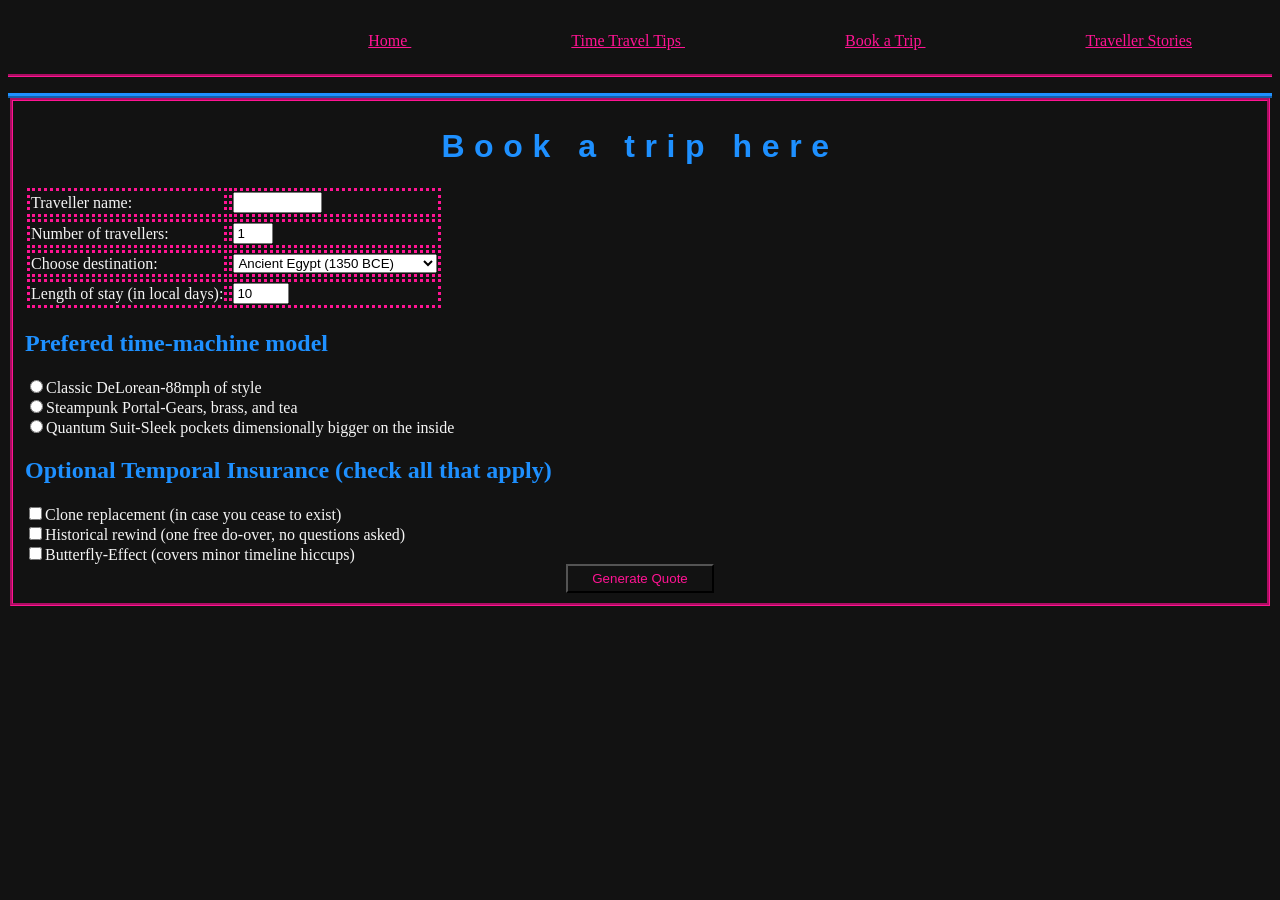
<file: .Projects/MyProject1/BookATrip.html>
<!-- Add your Assignment 4A code here  -->
 <html>
    <head>
        <link href="Styles/Stylesheet.css" type="text/css" rel="Stylesheet"/>
        <title>Time Traveller</title>
    </head>
    <body>
        <nav>
             <ul>
                <li> <a href="Home.html"> Home </a></li>
                <li> <a href="TimeTravelTips.html"> Time Travel Tips </a></li>
                <li> <a href="BookATrip.html"> Book a Trip </a></li>
                <li> <a href="TravelerStories.html"> Traveller Stories </a></li>
             </ul>
        </nav>
        <form action="mailto:s230165095@mandela.ac.za">
            <fieldset>
                <h1 class="heading">Book a trip here</h1>
        <table>
            <tr>
                <td><label for="name">Traveller name: </label></td>
                <td><input type="text"name="name" size="9"id="name"/></td>
            </tr>
            <tr>
                <td><label for="num">Number of travellers: </label></td>
                <td><input type="number"name="num"min="1"max="4"step="1"value="1"id="travellers"/></td>
            </tr>
            <tr>
                <td><label for="destination">Choose destination: </label></td>
                <td>
                    <select id="destination">
                        <option value="Ancient Egypt (1350 BCE)">Ancient Egypt (1350 BCE)</option>
                        <option value="Golden Age of Privacy (1960s)">Golden Age of Privacy (1960s)</option>
                        <option value="Wild West (1870s)">Wild West (1870s)</option>
                        <option value="Roaring Twenties (1925)">Roaring Twenties (1925)</option>
                        <option value="Cyberpunk Metripolis (2142)">Cyberpunk Metripolis (2142)</option>
                        <option value="Martian Colony (2300)">Martian Colony (2300)</option>
                    </select>
                </td>
            </tr>
            <tr>
                <td><label for="days">Length of stay (in local days): </label></td>
                <td><input type="number"name="days"min="1"max="365"step="1"value="10"id="days"/></td>
            </tr>
        </table>
        <h2 class="choice">Prefered time-machine model</h2>
        <div id="machine">
        <input type="radio"name="machine"value="Classic DeLorean"/>Classic DeLorean-88mph of style
        <br/>
        <input type="radio"name="machine"value="Steampunk Portal"/>Steampunk Portal-Gears, brass, and tea
        <br/>
        <input type="radio"name="machine"value="Quantum Suit"/>Quantum Suit-Sleek pockets dimensionally bigger on the inside
        <br/>
        </div>
        <h2 class="choice">Optional Temporal Insurance (check all that apply)</h2>

        <input type="checkbox"name="insurance"value="Insurance"/>Clone replacement (in case you cease to exist)
        <br/>
        <input type="checkbox"name="insurance"value="Insurance"/>Historical rewind (one free do-over, no questions asked)
        <br/>
        <input type="checkbox"name="insurance"value="Insurance"/>Butterfly-Effect (covers minor timeline hiccups)
        <br/>
        <div class="btn"><button id="btn">Generate Quote</button></div>
        
        </form>
        <div id="quoteOutput"></div>
        </fieldset>
        <script src="Script/script.js"></script>
    </body>
 </html>
</file>
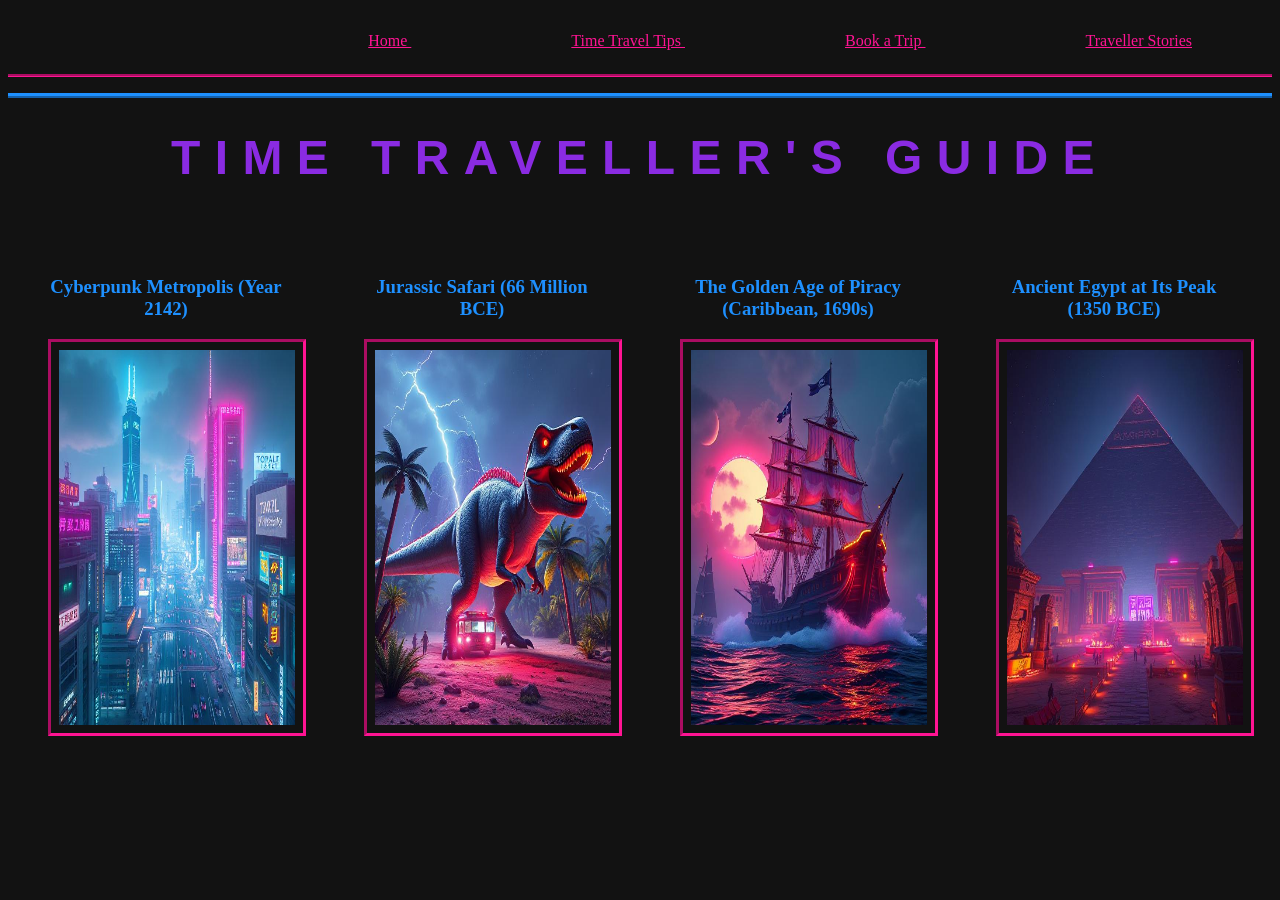
<file: .Projects/MyProject1/Home.html>
<html>
    <head>
        <link href="Styles/Stylesheet.css" type="text/css" rel="Stylesheet"/>
        <title>Time Traveller</title>
    </head>
    <body>
        <nav>
             <ul>
                <li> <a href="Home.html"> Home </a></li>
                <li> <a href="TimeTravelTips.html"> Time Travel Tips </a></li>
                <li> <a href="BookATrip.html"> Book a Trip </a></li>
                <li> <a href="TravelerStories.html"> Traveller Stories </a></li>
             </ul>
        </nav>
        <header>
            <h1>
                TIME TRAVELLER'S GUIDE
            </h1>
        </header>

        <!-- Section with featured destinations -->
        <section id="homeMain">
            <article>
                <h3> Cyberpunk Metropolis (Year 2142) </h3>
                <img src="Images/CyberpunkMetropolis.jpg" alt="Image of a Cyberpunk Metropolis"/>
            </article>
            <article>
                <h3> Jurassic Safari (66 Million BCE) </h3>
                <img src="Images/JurasicSafari.jpg" alt="Image of a Dinasaurs in the wild"/>
            </article>
            <article>
                <h3> The Golden Age of Piracy (Caribbean, 1690s) </h3>
                <img src="Images/GoldenAgePiracy.jpg" alt="Image of a pirate ship in the golden age of piracy"/>
            </article>
            <article>
                <h3> Ancient Egypt at Its Peak (1350 BCE) </h3>
                <img src="Images/AncientEgypt.jpg" alt="Image of Ancient Egypt at its peak"/>
            </article>
        </section>
    </body>
</html>
</file>
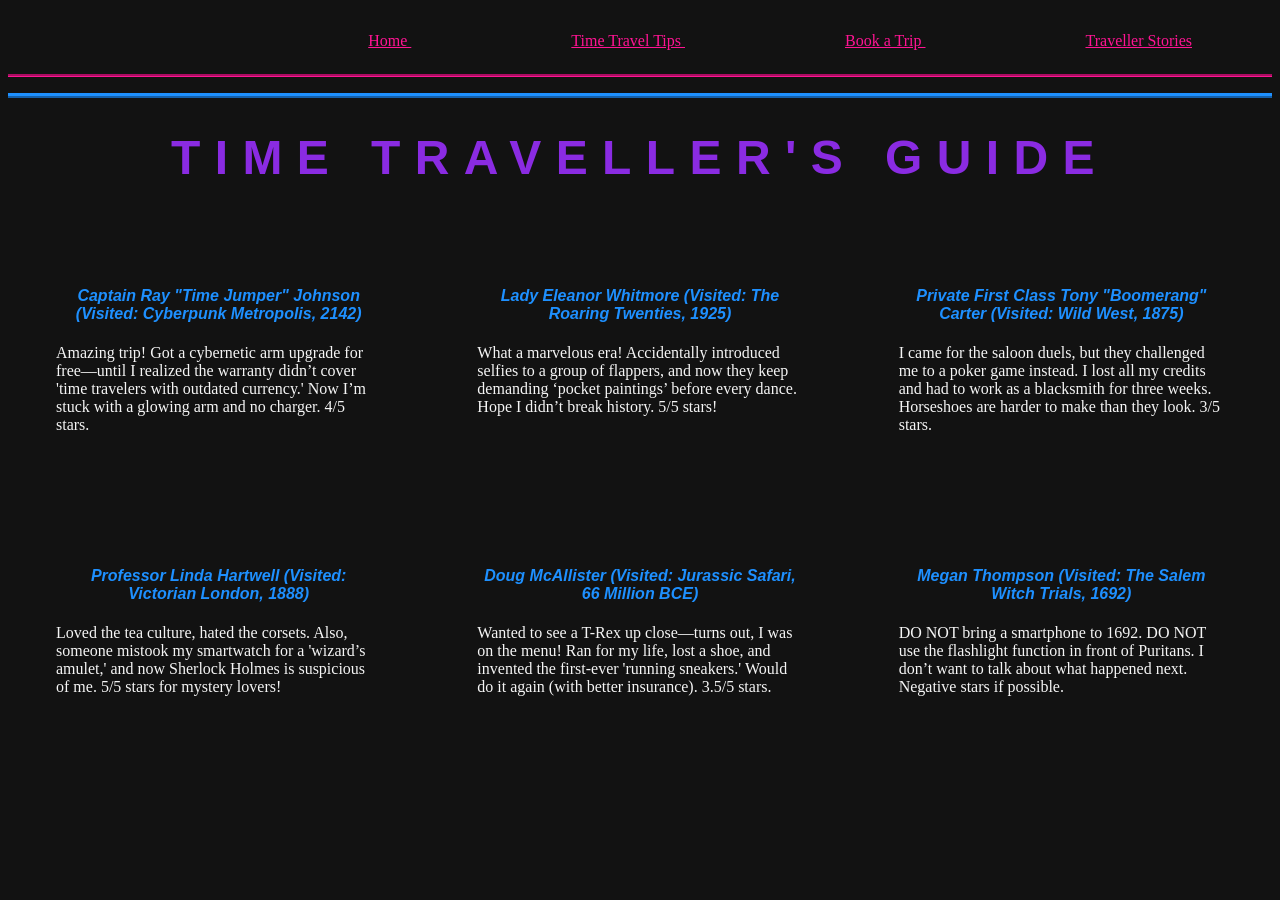
<file: .Projects/MyProject1/TravelerStories.html>
<html>
    <head>
        <link href="Styles/Stylesheet.css" type="text/css" rel="Stylesheet"/>
    </head>
    <body>
        <nav>
             <ul>
                <li> <a href="Home.html"> Home </a></li>
                <li> <a href="TimeTravelTips.html"> Time Travel Tips </a></li>
                <li> <a href="BookATrip.html"> Book a Trip </a></li>
                <li> <a href="TravelerStories.html"> Traveller Stories </a></li>
             </ul>
        </nav>
        <header>
            <h1>
                TIME TRAVELLER'S GUIDE
            </h1>

        </header>

        <!-- Section with Time traveler stories -->
        <section id="TravelerStories">
            <div> 
                <h4> Captain Ray "Time Jumper" Johnson (Visited: Cyberpunk Metropolis, 2142) </h4>
                <p> Amazing trip! Got a cybernetic arm upgrade for free—until I realized the warranty didn’t cover 'time travelers with outdated currency.' Now I’m stuck with a glowing arm and no charger. 4/5 stars.</p>
            </div>
            <div> 
                <h4> Lady Eleanor Whitmore (Visited: The Roaring Twenties, 1925) </h4>
                <p> What a marvelous era! Accidentally introduced selfies to a group of flappers, and now they keep demanding ‘pocket paintings’ before every dance. Hope I didn’t break history. 5/5 stars! </p>
            </div>
            <!-- Display this review last - without changing the html order -->
            <div id="move"> 
                <h4> Megan Thompson (Visited: The Salem Witch Trials, 1692) </h4>
                <p> DO NOT bring a smartphone to 1692. DO NOT use the flashlight function in front of Puritans. I don’t want to talk about what happened next. Negative stars if possible. </p>
            </div>
            <div> 
                <h4> Private First Class Tony "Boomerang" Carter (Visited: Wild West, 1875) </h4>
                <p> I came for the saloon duels, but they challenged me to a poker game instead. I lost all my credits and had to work as a blacksmith for three weeks. Horseshoes are harder to make than they look. 3/5 stars. </p>
            </div>
            <div> 
                <h4> Professor Linda Hartwell (Visited: Victorian London, 1888) </h4>
                <p> Loved the tea culture, hated the corsets. Also, someone mistook my smartwatch for a 'wizard’s amulet,' and now Sherlock Holmes is suspicious of me. 5/5 stars for mystery lovers! </p>
            </div>
            <div> 
                <h4> Doug McAllister (Visited: Jurassic Safari, 66 Million BCE) </h4>
                <p> Wanted to see a T-Rex up close—turns out, I was on the menu! Ran for my life, lost a shoe, and invented the first-ever 'running sneakers.' Would do it again (with better insurance). 3.5/5 stars. </p>
            </div>
        </section>
    </body>
</html>
</file>
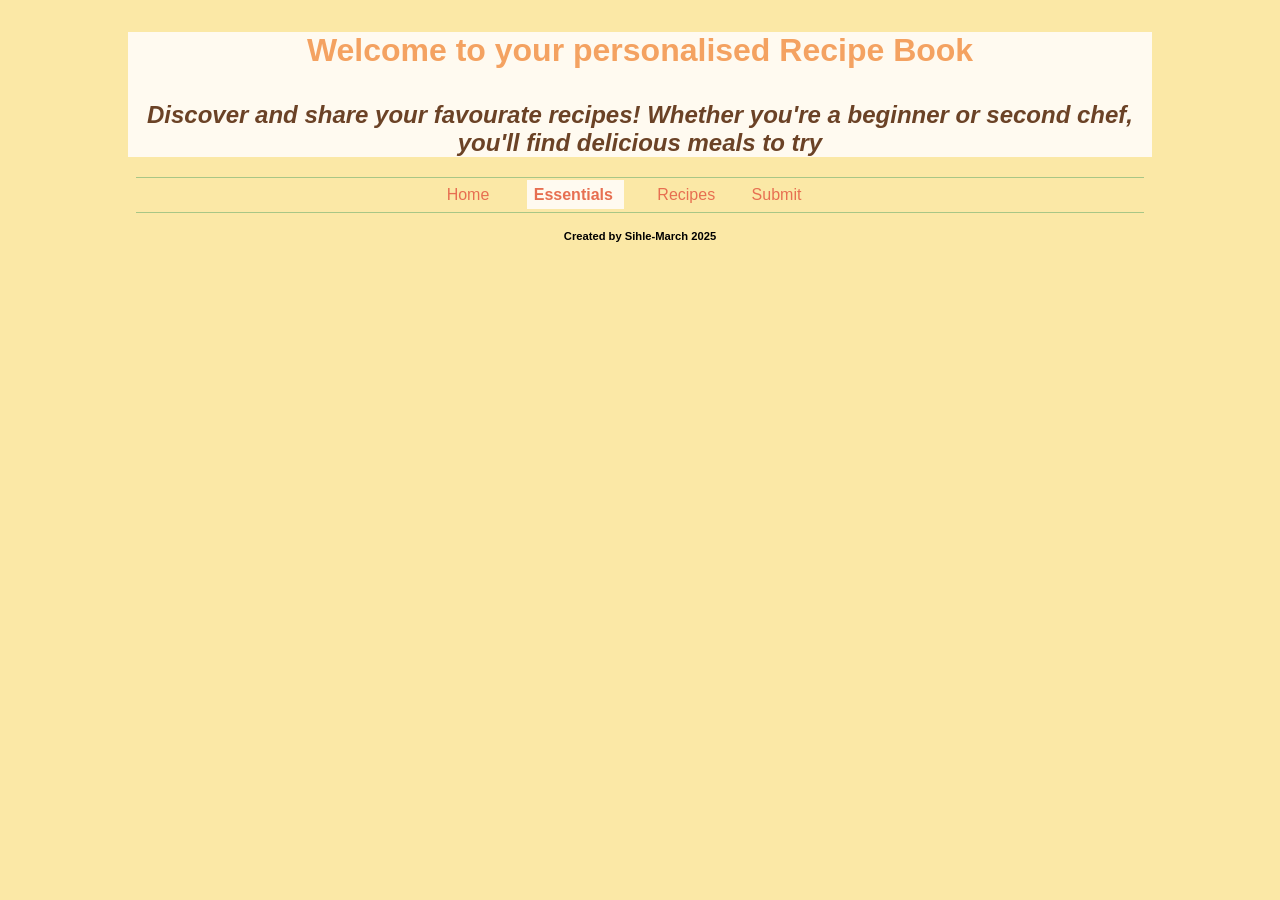
<file: .Projects/MyProject3/Essentials.html>
<html>
    <head>
       <title>Essentials</title>
       <link href="Styles/Stylesheet.css"rel="Stylesheet"type="text/css">
    </head>

    <body id="essentials">
        <div class="page">
            <header>
            <h1>Welcome to your personalised Recipe Book</h1>
            <h2>Discover and share your favourate recipes! Whether you're a beginner or second chef, you'll find delicious meals to try</h2>
            </header>
      <ul id="menu">
                <li> <a id="homeLink" href="Home.html"> Home </a> </li>
                <li> <a id="essentialsLink" href="Essentials.html"> Essentials </a></li>
                <li> <a id="recipesLink" href="Recipes.html"> Recipes </a> </li>
                <li> <a id="SubmitLink" href="Submit.html"> Submit </a> </li>
            </ul>
            <footer>
            <p>Created by Sihle-March 2025</p>
            </footer>
        </div>
    </body>
</html>
</file>
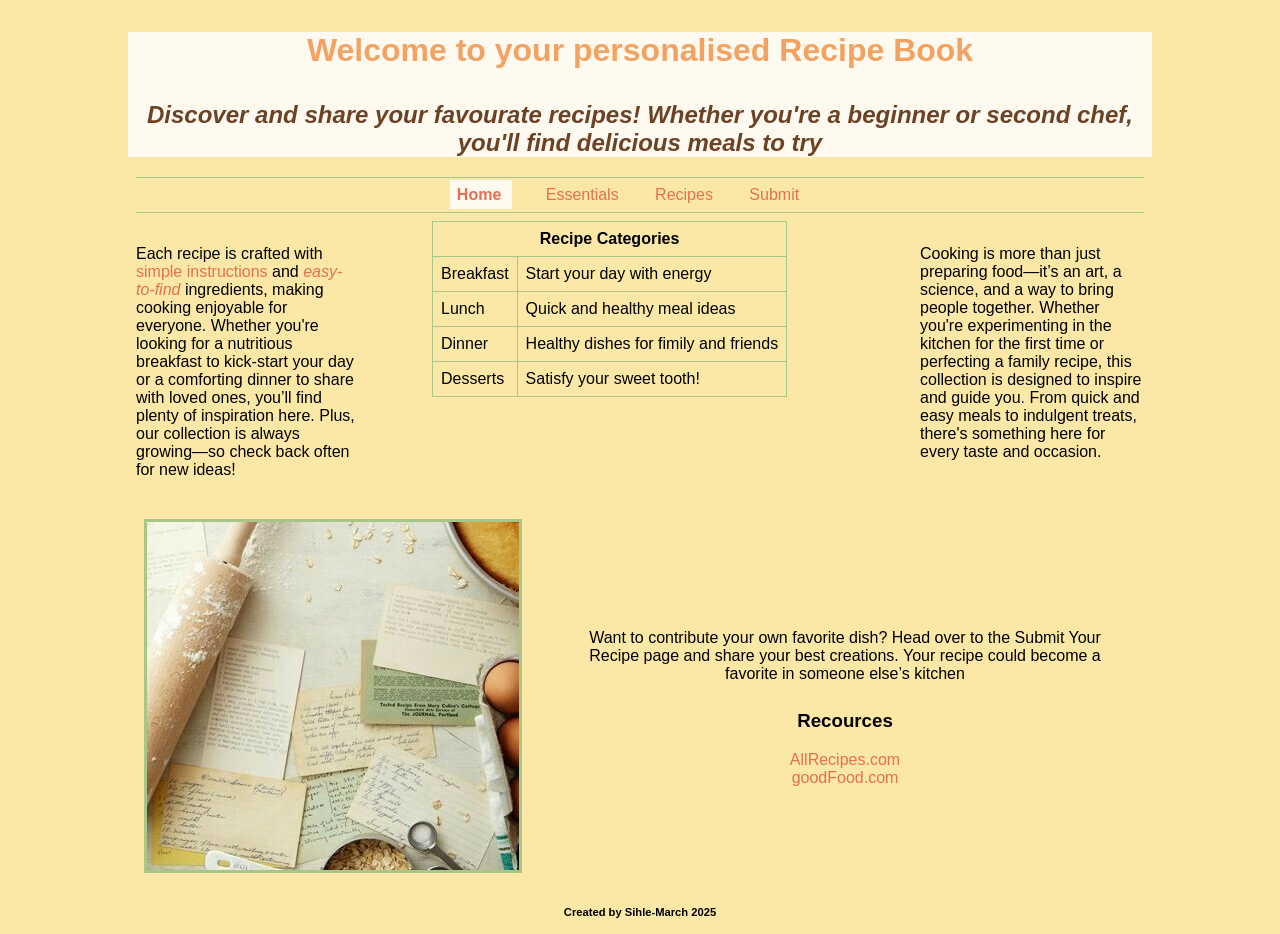
<file: .Projects/MyProject3/Home.html>
<html>
    <head>
        <link href="Styles/Stylesheet.css"rel="Stylesheet"type="text/css">
        <title>Home</title>
    </head>

    <body id="home">
        <div class="page">
            <!--Sihle Xego 230165095-->
            <header>
            <h1>Welcome to your personalised Recipe Book</h1>
            <h2>Discover and share your favourate recipes! Whether you're a beginner or second chef, you'll find delicious meals to try</h2>
            </header>
            <ul id="menu">
                <li> <a id="homeLink" href="Home.html"> Home </a> </li>
                <li> <a id="essentialsLink" href="Essentials.html"> Essentials </a></li>
                <li> <a id="recipesLink" href="Recipes.html"> Recipes </a> </li>
                <li> <a id="SubmitLink" href="Submit.html"> Submit </a> </li>
            </ul>
            <section class="main">
                <article class="flexitem1">
            <p>Cooking is more than just preparing food—it’s an art, a science, and a way to bring people together. Whether you're experimenting in the kitchen for the first time or perfecting a family recipe, this collection is designed to inspire and guide you. From quick and easy meals to indulgent treats, there's something here for every taste and occasion.</p>
            </article>
            <article class="flexitem2">
            <table>
                <tr>
                    <th colspan="2">Recipe Categories</th>
                </tr>
                <tr>
                    <td>Breakfast</td>
                    <td>Start your day with energy</td>
                </tr>
                <tr>
                    <td>Lunch</td>
                    <td>Quick and healthy meal ideas</td>
                </tr>
                <tr>
                    <td>Dinner</td>
                    <td>Healthy dishes for fimily and friends</td>
                </tr>
                <tr>
                    <td>Desserts</td>
                    <td>Satisfy your sweet tooth!</td>
                </tr>
            </table>
            </article>
            <article class="flexitem3">
            <p>Each recipe is crafted with <a href=""title="Not complicated and easy to understand.">simple instructions</a> and <span class="highlight">easy-to-find<span class="tiptext">Readily discoverable or available, implying minimal effort or searching is needed to locate something</span></span> ingredients, making cooking enjoyable for everyone. Whether you're looking for a nutritious breakfast to kick-start your day or a comforting dinner to share with loved ones, you’ll find plenty of inspiration here. Plus, our collection is always growing—so check back often for new ideas!</p>
            </article>
            </section>
            <section class="sub-main">
                <article class="flexitem4">
            <img src="Images/Image1.jpg"alt="Image"id="myimage"/>
            </article>
            <article class="flexitem5">
            <p>Want to contribute your own favorite dish? Head over to the Submit Your Recipe page and share your best creations. Your recipe could become a favorite in someone else’s kitchen</p>
            
            <h3>Recources</h3>
            <a href="https://www.allrecipes.com/">AllRecipes.com</a>
            <br>
            <a href="https://www.bbcgoodfood.com/">goodFood.com</a>
            </article>
            </section>
            <footer>
            <p>Created by Sihle-March 2025</p>
            </footer>
            <!-- Welcome to your personalised Recipe Book -->

            <!-- Discover and share your favourite recipes! Whether you're a beginner or a seasoned chef, you'll find delicious meals to try -->

            <!-- Cooking is more than just preparing food—it’s an art, a science, and a way to bring people together. Whether you're experimenting in the kitchen for the first time or perfecting a family recipe, this collection is designed to inspire and guide you. From quick and easy meals to indulgent treats, there's something here for every taste and occasion. -->

            <!-- Each recipe is crafted with <span class="highlight"> simple instructions </span> and <span class="highlight">easy-to-find</span> ingredients, making cooking enjoyable for everyone. Whether you're looking for a nutritious breakfast to kick-start your day or a comforting dinner to share with loved ones, you’ll find plenty of inspiration here. Plus, our collection is always growing—so check back often for new ideas! -->
             
            <!-- Want to contribute your own favorite dish? Head over to the Submit Your Recipe page and share your best creations. Your recipe could become a favorite in someone else’s kitchen -->
       </div>
    </body>
</html>
</file>
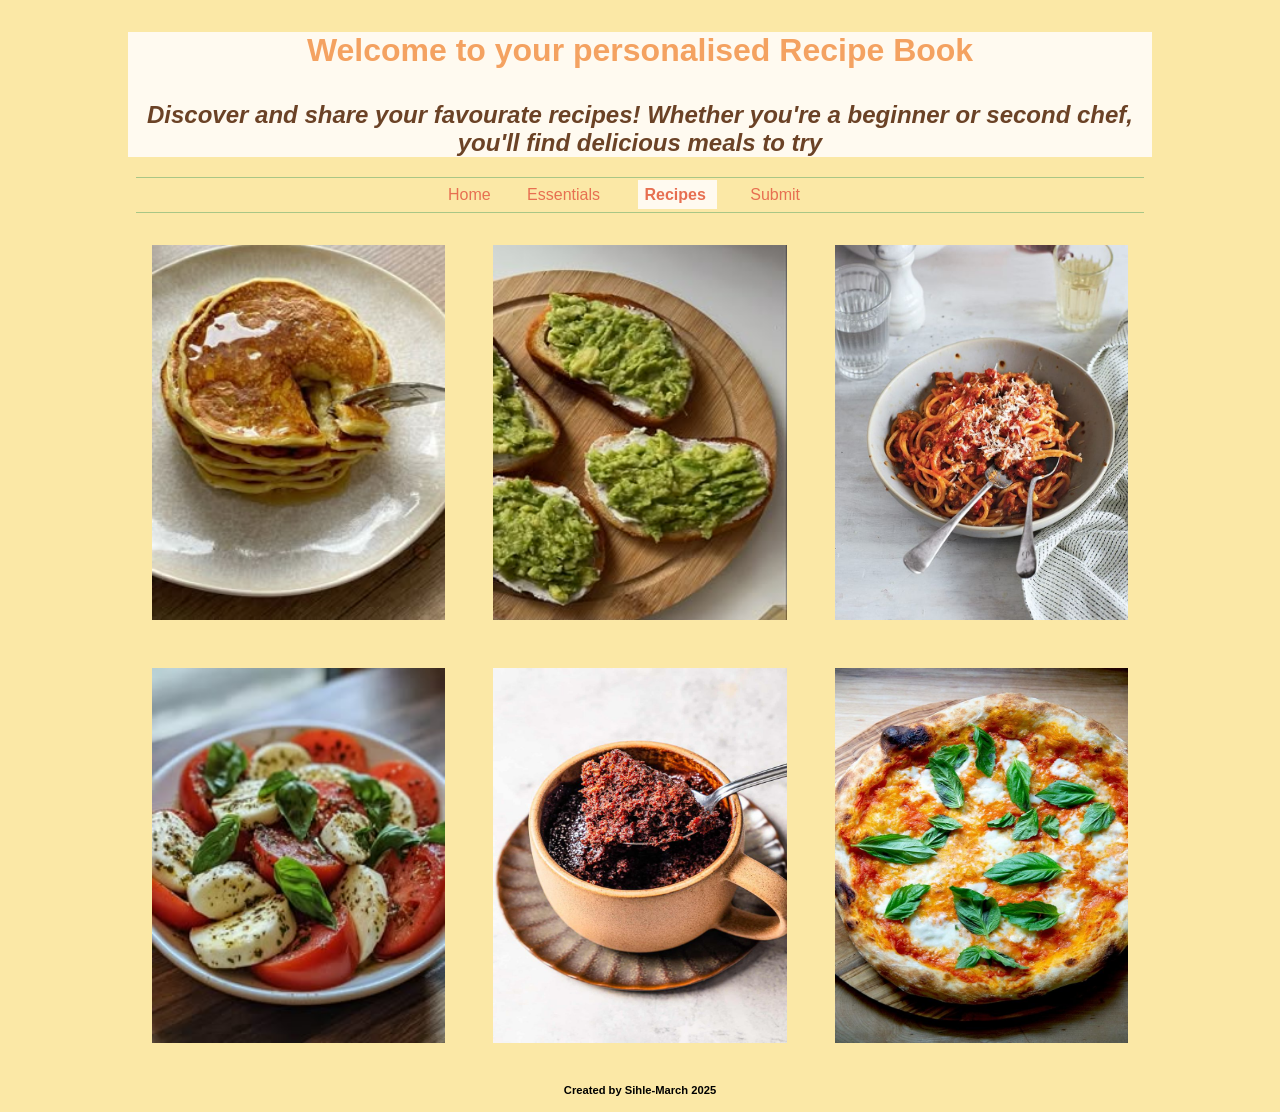
<file: .Projects/MyProject3/Recipes.html>
<html>
    <head>
      <title>Recipes</title>
      <link href="Styles/Stylesheet.css"rel="Stylesheet"type="text/css">
    </head>

    <body id="recipes">
      <div class="page">
        <header>
            <h1>Welcome to your personalised Recipe Book</h1>
            <h2>Discover and share your favourate recipes! Whether you're a beginner or second chef, you'll find delicious meals to try</h2>
            </header>
      <ul id="menu">
                <li> <a id="homeLink" href="Home.html"> Home </a> </li>
                <li> <a id="essentialsLink" href="Essentials.html"> Essentials </a></li>
                <li> <a id="recipesLink" href="Recipes.html"> Recipes </a> </li>
                <li> <a id="SubmitLink" href="Submit.html"> Submit </a> </li>
            </ul>
            <section class="images">
                <article class="image">
            <img src="Images/fluffyPancakes.jpg"alt="Image"/>
            </article>
            <article class="image">
            <img src="Images/avocadoToast.jpg"alt="Image"/>
            </article>
            <article class="image">
            <img src="Images/SpaghettiBolognese.jpg"alt="Image"/>
            </article>
            <article class="image">
            <img src="Images/CapreseSalad.jpg"alt="Image"/>
            </article>
            <article class="image">
            <img src="Images/ChocolateMugCake.jpg"alt="Image"/>
            </article>
            <article class="image">
            <img src="Images/HomemadePizza.jpg"alt="Image"/>
            </article>
            </section>
            <footer>
            <p>Created by Sihle-March 2025</p>
            </footer>
      </div>
    </body>
</html>
</file>
<file: .Projects/MyProject1/Styles/Stylesheet.css>
/* Neon Blue (#1E90FF) - A glowing, futuristic blue.
Cyber Purple (#8A2BE2) - Adds a mysterious time-travel feel.
Deep Space Black (#121212) - Dark background for contrast.
Retro Gold (#FFD700) -  Gives a vintage sci-fi touch.
Time Warp Orange (#FF4500) - For buttons and warnings.
Electric Teal (#00CED1) – Used for glowing UI elements and links. */
fieldset{
    background-color: #121212;
    border: #FF1493 medium groove;
    color: whitesmoke;
}
td{
    border:#FF1493 medium dotted;
    color: whitesmoke;
}
.btn{
    background-color: #121212;
    color: #FF1493;
}
body{
    background-color: #121212;
    font-family: 'Times New Roman', Times, serif;
}

nav{
    text-align: right;
    border-bottom: #1E90FF thick ridge;
}

ul{
    border-bottom: #FF1493 medium groove;
    padding-top: 1.5em;
    padding-bottom: 1.5em;
}

li{
    display: inline;
    margin: 5em;
}

a{
    color: #FF1493;
}

header{
    text-align: center;
    font-size: 150%;
}

h1{
    color: #8A2BE2;
    letter-spacing: 0.3em;
    font-family: 'Lucida Sans', 'Lucida Sans Regular', 'Lucida Grande', 'Lucida Sans Unicode', Geneva, Verdana, sans-serif;
}

#homeMain{
    display: flex;
}

#homeMain article{
    flex: 1;
    margin: 2.5em;
    text-align: center;
    color: #1E90FF;
}

#homeMain article img{
    height: 375px;
    width: 100%;
    border-color: #FF1493;
    border-style:inset;
    padding: 0.5em;
}

#TravelerStories{
    display: flex;
    flex-wrap: wrap;  
}

#TravelerStories div{
    flex: 1 25%;
    color: whitesmoke;
    margin: 3em;
}

h4{
    font-style: italic;
    color: #1E90FF;
    text-align: center;
    font-family: 'Lucida Sans', 'Lucida Sans Regular', 'Lucida Grande', 'Lucida Sans Unicode', Geneva, Verdana, sans-serif;
}

#move{
    order: 6;
}
.label{
    font-weight: bold;
    font-size: larger;
    
}
.heading{
    color: #1E90FF;
    text-align: center;
}
.choice{
    color: #1E90FF;
}
#quoteOutput{
    text-align: center;
}
#btn{
    align-items: center;
    background-color: #121212;
    color: #FF1493;
    padding: 5px 24;
}
.btn{
    text-align: center;
}
</file>
<file: .Projects/MyProject3/Styles/Stylesheet.css>
/*Sihle Xego 230165095*/
#menu li
{
    display: inline;
    margin-right: 2em;  
}
a{
text-decoration:none;
color: #e76f51;
}
a:hover{
    color: #f4a261
}
table{
    border-collapse: collapse;
}
th{
    text-align: center;
    font-weight: bold;
}
td, th{
    border: 1px solid #a8c686;
    padding: 0.5em
    
}
.highlight{
    font-style: italic;
    color: #e76f51;
    position: relative;
    z-index: 2;
}
#myimage{
    border: 3px solid #a8c686;
    margin: 1em;
}
footer{
    font-weight: bold;
    text-align: center;
    font-size: 70%;
}
body
{
    font-family: Verdana, Geneva, Tahoma, sans-serif;
    background-color: #fbe8a6;
    margin: 0;
    padding: 0;
}
p{
    padding: 0.5em;
}
h1
{
    text-align: center;
    margin-top: 1em;
    margin-bottom: 1em;
    color: #f4a261
}
h2
{
    text-align: center;
    font-style: italic;
    color: #6b4226;
}
.page{
    width: 80%;
    margin: auto;
}
.main{
    display: flex;
}
.sub-main{
    display: flex;
    align-items: center;
}
header{
    background-color: floralwhite;
    margin-bottom: 0.5em;
}
#menu{
    margin: 0.5em;
    padding: 0.5em;
    border-bottom: 1px solid #a8c686;
    border-top: 1px solid #a8c686;
    text-align: center;
}
.flexitem3{
    order: -2;
    flex-basis: 25%;
}
.flexitem2{
    order: -1;
    flex-basis: 50%;
    margin-left: 4em;
}
.flexitem1{
flex-basis: 25%;
}
.flexitem4{
    flex: 1 50%;
    -ms-flex-item-align: center;
}
.flexitem5{
-ms-flex-item-align: center;
padding: 1.5em;
text-align: center;

}
.images{
    display: flex;
    flex-wrap:wrap;
}
.image{
    flex: 1 30%;
    box-sizing: border-box;
    -ms-flex-align: center;
    padding: 1.5em;
}
.image img{
    width: 100%;
    height: 375px;

}
.image:hover{
    border: 1px solid #a8c686;
    background-color: floralwhite;
    padding: 1em;
}
@media (max-width: 800px){
    .flexitem1{
        flex: 1 100%;
    }
    .flexitem2{
        flex: 1 100%;
    }
    .flexitem3{
        flex: 1 100%;
    }
    .flexitem4{
        flex: 1 40%;
        padding: 0.5em;
    }
    .flexitem5{
        flex: 1 40%;
        padding: 0.5em;
    }
}
.tiptext{
    display: none;
}
.highlight:hover .tipText{
    display: block;
    color: red;
    background-color: whitesmoke;
    font-size: 70%;
    position: absolute;
    top: 15px;
    left: 5px;
    width: 200px;
}
#home #homeLink{
    font-weight: bold;
    background-color: floralwhite;
    padding: 0.4em;
    margin: 0.1em;
}
#essentials #essentialsLink{
    font-weight: bold;
    background-color: floralwhite;
    padding: 0.4em;
    margin: 0.1em;
}
#recipes #recipesLink{
    font-weight: bold;
    background-color: floralwhite;
    padding: 0.4em;
    margin: 0.1em;
}
#submit #submitLink{
    font-weight: bold;
    background-color: floralwhite;
    padding: 0.4em;
    margin: 0.1em;
}
#formHead{
    color: #6b4226;
    font-weight: bold;
}
fieldset{
    border: #6b4226 thick solid;
    padding: 2em;
}
#rec{
    width: 300px;
}
.btn{
    margin-top: 2em;
    margin-right: 2em;
    background-color: #6b4226;
}
</file>
